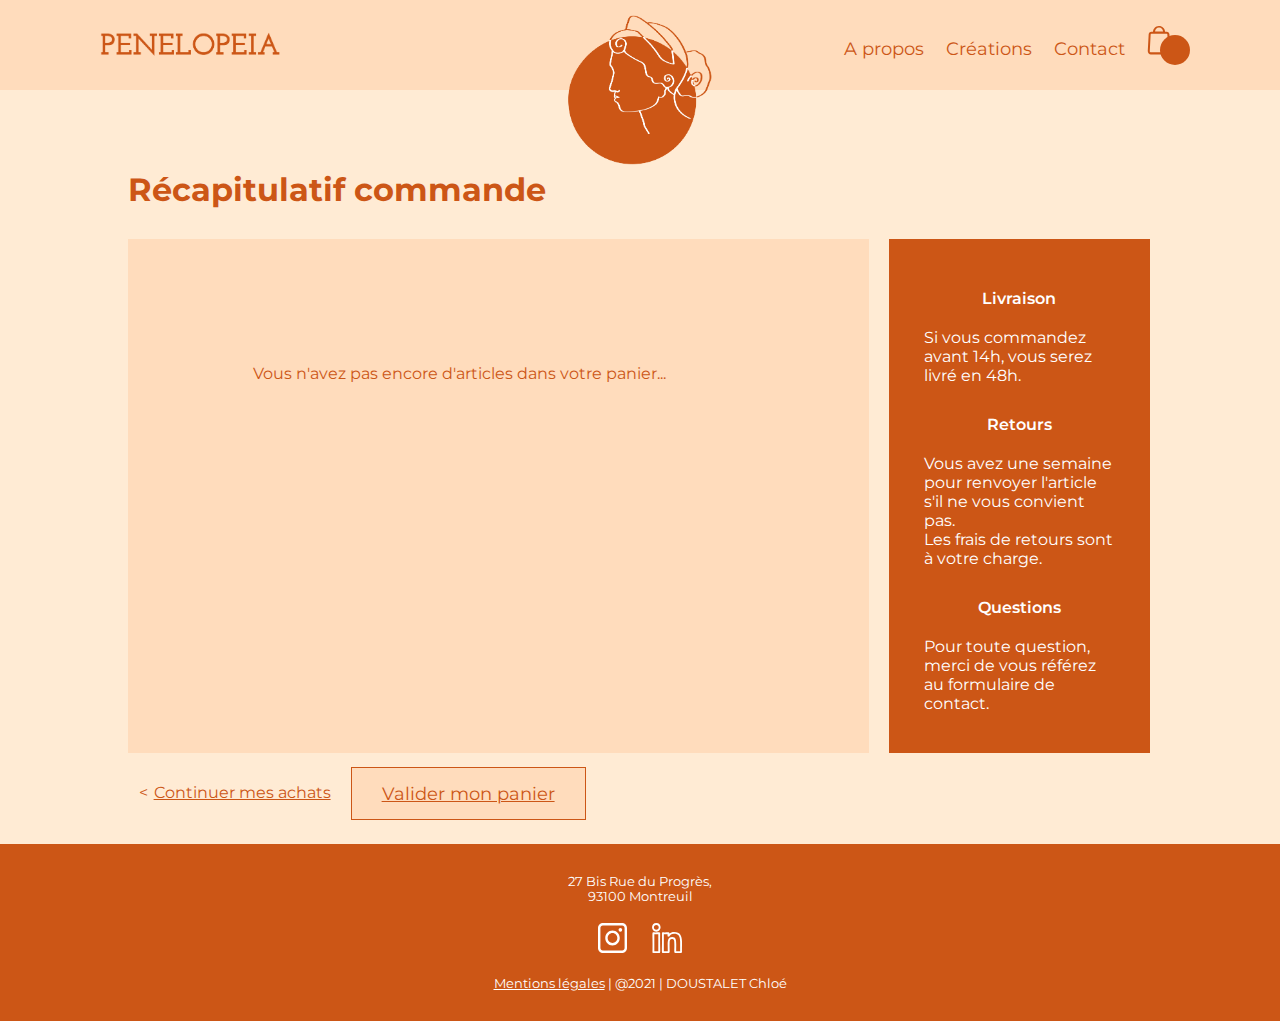
<file: Penelopeia/panier.html>
<!doctype html>
<html lang="fr">
<head>
  <meta charset="utf-8">
  <title>Panier</title>
  <link rel="stylesheet" href="style.css">
  <link rel="stylesheet" href="panier.css">
  <!--<script src="script.js"></script>-->  
</head>

<body>
    <header>
        <a href="index.html"><img id="logo_titre" src="images/banniere_logo_penelopeia.png" alt="banniere_logo_penelopeia"></a>
        <a href="index.html"><img id="logo" src="images/logo_sanstypo.png" alt="logo"></a>
        <ul id="menu">
            <li><a class="lien" href="apropos.html">A propos</a></li>
            <li><a class="lien" href="creations.html">Créations</a></li>
            <li><a class="lien" href="contact.html">Contact</a></li>
            <li><a href="panier.html"><img id="basket" src="images/basket_icon.svg">
                <div><span id="nb">0</span></div></a>
            </li>
            <li><img id="menu_hamburger" src="images/menu.svg"></li>
        </ul>
    </header>
    <main> 
        <section>
            <h1>Récapitulatif commande</h1>
            <article id="ajout">
                <p id="no_product">Vous n'avez pas encore d'articles dans votre panier...</p>
            </article>
            <aside>
                <p class="title">Livraison</p>
                <p> Si vous commandez avant 14h, vous serez livré en 48h.</p>
                <p class="title">Retours</p>
                <p>Vous avez une semaine pour renvoyer l'article s'il ne vous convient pas. <br>
                Les frais de retours sont à votre charge.</p>
                <p class="title">Questions</p>
                <p>Pour toute question, merci de vous référez au formulaire de contact.</p>
            </aside>
        </section>
        <section id="boutons">
            <div>
                <a id="return" href="creations.html">Continuer mes achats</a>
            </div>
            <div>
                <a class="button_p" href="validation_panier.html">Valider mon panier</a>
            </div>
        </section>
    </main>
    <script>
        /* Permet de récupérer le nombre d'articles dans le panier*/
        var articles_panier = localStorage.getItem("nb_article");
        nb.innerHTML = articles_panier;

        /* Afficher les objets dans le panier */
        function affichage_panier(){
            if (articles_panier > 0){
                var i = 0;
                var afficher = document.getElementById("ajout");
                afficher.innerHTML = " ";
                while (i < articles_panier ){
                    i++;
                    var ajout_produit = localStorage.getItem("article"+i);
                    if (ajout_produit !== null){
                        afficher.innerHTML += ajout_produit;
                    }
                }
                var prix_final = localStorage.getItem("prix total");
                afficher.innerHTML += "<div id='prix'> Prix total : " + prix_final + "€ <div>";   
            };
        };
        affichage_panier();

        for(let i = 0; i < localStorage.length; i++){
                console.log(localStorage.key(i));
        };

        /* Permet de supprimer un article du panier */
        function supression_panier(id){
            /* supprimer l'affichage du produit sur la page */
            localStorage.removeItem("article"+id);
            var afficher = document.getElementById("ajout");
            afficher.innerHTML = " ";
            for(let i = 0; i < localStorage.length; i++){
                var ajout_produit = localStorage.getItem("article"+i);
                if (ajout_produit !== null){
                    afficher.innerHTML += ajout_produit;
                }
            };
            /* Calcul nouveau prix */
            var req = new XMLHttpRequest();
            req.open('GET', 'produits.json',true);
            req.onload = function(){
                var jsondata3 = JSON.parse(this.response);
                var prix_produit = jsondata3[id].unit_price;
                var ancienprix = localStorage.getItem("prix total");
                var nouveauprix = parseInt(ancienprix) - parseInt(prix_produit);
                localStorage.setItem("prix total",nouveauprix);
                var prix_final = localStorage.getItem("prix total");
                afficher.innerHTML += "<div id='prix'> Prix total : " + prix_final + "€ <div>";   
            };
            req.send();
            /* Mettre l'icone panier à jour */
            var articles_panier = localStorage.getItem("nb_article");
            articles_panier = parseInt(articles_panier) - 1;
            nb.innerHTML = articles_panier;
            localStorage.setItem("nb_article",articles_panier);
        };

        /* rajoute 1 en quantité au produit */
        function ajoutquantite(id){
            var quantite = localStorage.getItem("quantite"+id);
            console.log(quantite);
            if (quantite < 10){
                /* nouveau calcul */
                var new_quantite = parseInt(quantite) + 1;
                localStorage.setItem("quantite"+id, new_quantite);
                var quantite2 = localStorage.getItem("quantite"+id);
                console.log(new_quantite);
                console.log(quantite2);
                /* mise à jour produit */
                var req = new XMLHttpRequest();
                req.open('GET', 'produits.json',true);
                req.onload = function(){
                    var jsondata = JSON.parse(this.response);
                    var id_produit = jsondata[id].id;
                    var product = "<div class='produit_panier'> <img src='images/croix.svg' onclick='supression_panier(" + id_produit + ")'> <h3>" + jsondata[id].name + "</h3> <p>" + jsondata[id].unit_price + "€</p><p> Quantité : " + quantite2 + " </p><p id='plus' onclick='ajoutquantite(" + id_produit + ")'> + </p> <p id='moins' onclick='retraitquantite(" + id_produit + ")'> - </p></div>";
                    localStorage.setItem("article"+id_produit, product);
                };
                req.send();
                affichage_panier();
            }
        }

        /* enlève 1 en quantité au produit */
        function retraitquantite(id){
            var quantite = localStorage.getItem("quantite"+id);
            if (quantite > 1){
                /* nouveau calcul */
                var new_quantite = parseInt(quantite) - 1;
                localStorage.setItem("quantite"+id, new_quantite);
                console.log(new_quantite);
                /* mise à jour produit */
                var req = new XMLHttpRequest();
                req.open('GET', 'produits.json',true);
                req.onload = function(){
                    var jsondata = JSON.parse(this.response);
                    var id_produit = jsondata[id].id;
                    var product = "<div class='produit_panier'> <img src='images/croix.svg' onclick='supression_panier(" + id_produit + ")'> <h3>" + jsondata[id].name + "</h3> <p>" + jsondata[id].unit_price + "€</p><p> Quantité : " + new_quantite + " </p><p id='plus' onclick='ajoutquantite(" + id_produit + ")'> + </p> <p id='moins' onclick='retraitquantite(" + id_produit + ")'> - </p></div>";
                    localStorage.setItem("article"+id_produit, product);
                };
                req.send();
                affichage_panier();
            }
        }
    </script>
    <footer>
        <p> 27 Bis Rue du Progrès,
            <br> 93100 Montreuil
        </p>
        <br>
        <div id="social">
            <a href="https://www.instagram.com/explore/tags/broderie/?hl=fr" target="_blank"><img src="images/instagram.svg"></a>
            <a href="https://www.linkedin.com/in/chloe-doustalet/" target="_blank"><img src="images/linkedin.svg"></a>
        </div>
        <br> 
        <p><a href="https://fr.wikipedia.org/wiki/Mentions_légales">Mentions légales</a> |  @2021  | DOUSTALET Chloé</p>
    </footer>
</body>

</html>
</file>
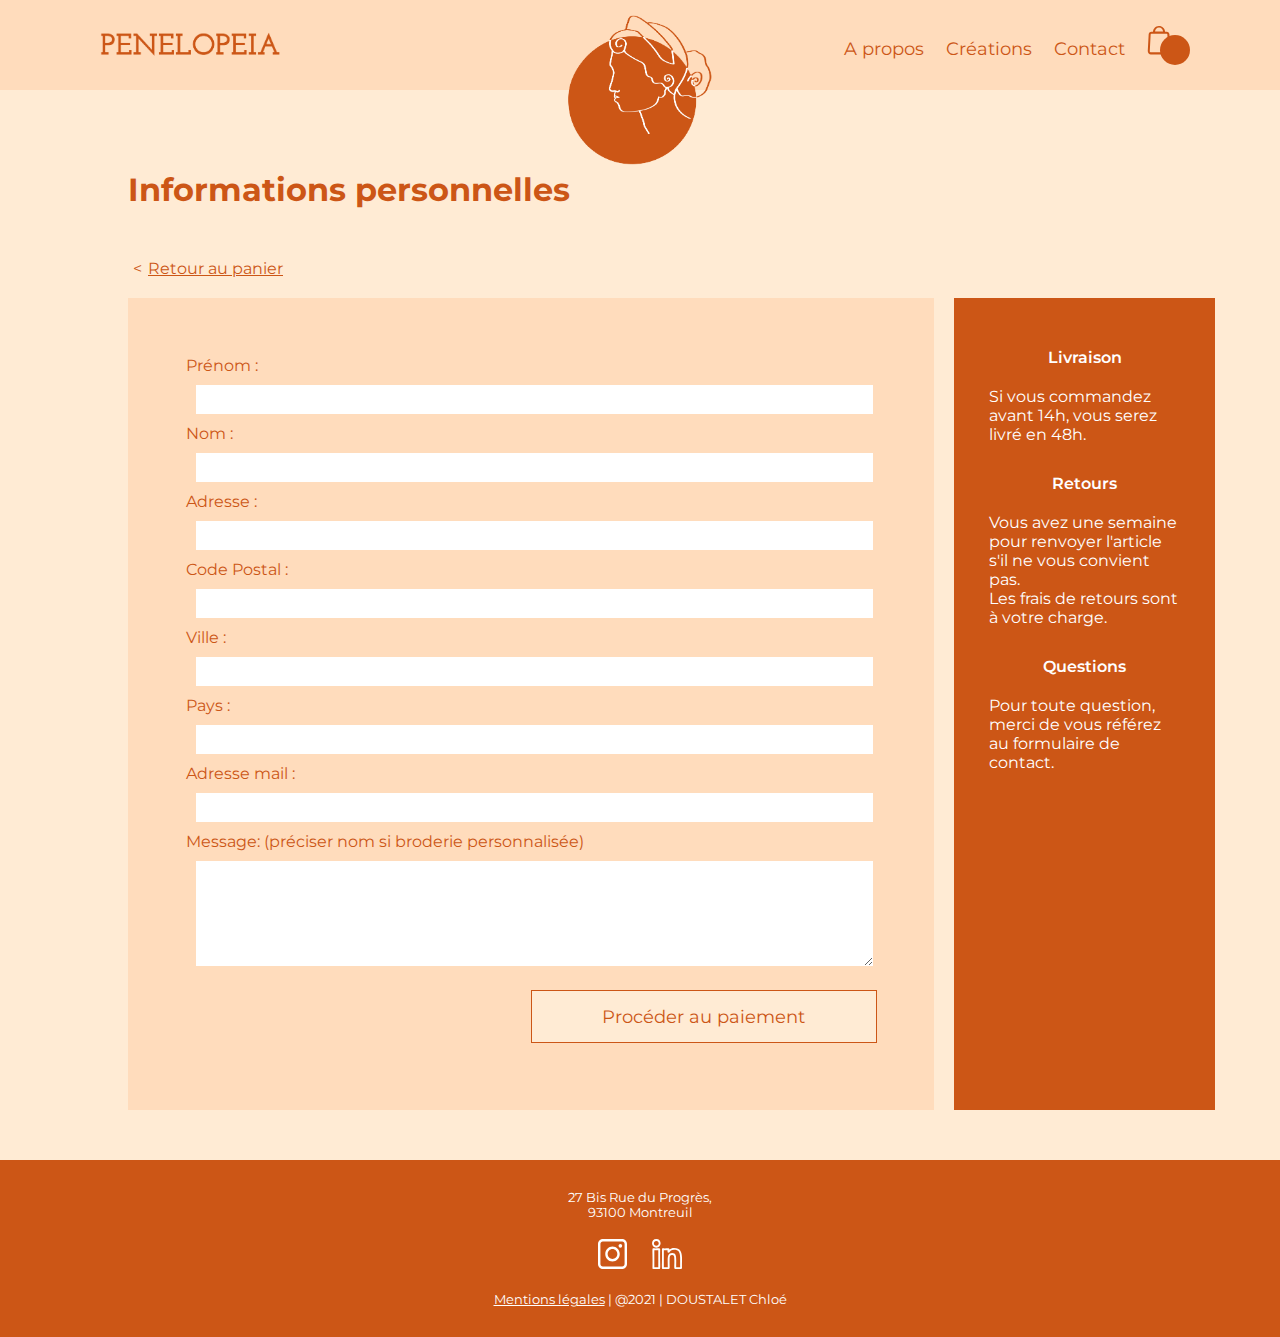
<file: Penelopeia/validation_panier.html>
<!doctype html>
<html lang="fr">
<head>
  <meta charset="utf-8">
  <title>Panier</title>
  <link rel="stylesheet" href="style.css">
  <link rel="stylesheet" href="panier.css">
  <link rel="stylesheet" href="validation_panier.css">
  <!--<script src="script.js"></script>-->  
</head>

<body>
    <header>
        <a href="index.html"><img id="logo_titre" src="images/banniere_logo_penelopeia.png" alt="banniere_logo_penelopeia"></a>
        <a href="index.html"><img id="logo" src="images/logo_sanstypo.png" alt="logo"></a>
        <ul id="menu">
            <li><a class="lien" href="apropos.html">A propos</a></li>
            <li><a class="lien" href="creations.html">Créations</a></li>
            <li><a class="lien" href="contact.html">Contact</a></li>
            <li><a href="panier.html"><img id="basket" src="images/basket_icon.svg">
                <div><span id="nb">0</span></div></a>
            </li>
            <li><img id="menu_hamburger" src="images/menu.svg"></li>
        </ul>
    </header>
    <main> 
        <section>
            <h1>Informations personnelles</h1>
            <div>
                <a id="return" href="panier.html">Retour au panier</a>
            </div>
            <article>
                <form method="post">
                    <label for = "prenom"> Prénom : </label>
                    <br/>
                    <input type="text" name="prenom" value=""/>
                    <br/>
                    <label for = "nom"> Nom : </label>
                    <br/>
                    <input type="text" name="nom" value=""/>
                    <br/>
                    <label for = "adresse"> Adresse : </label>
                    <br/>
                    <input type="text" name="adresse" value=""/>
                    <br/>
                    <label for = "CP"> Code Postal : </label>
                    <br/>
                    <input type="number" name="CP" value=""/>
                    <br/>
                    <label for = "ville"> Ville : </label>
                    <br/>
                    <input type="text" name="ville" value=""/>
                    <br/>
                    <label for = "pays"> Pays : </label>
                    <br/>
                    <input type="text" name="pays" value=""/>
                    <br/>
                    <label for = "email"> Adresse mail : </label>
                    <br/>
                    <input type="email" name="email" required value=""/>
                    <br/>
                    <label for = "message"> Message: (préciser nom si broderie personnalisée) </label>
                    <br/>
                    <textarea name="message" required value="" rows="5" cols="3">
                    </textarea>
                    <br/>
                    <input type="submit" class="button_p" formaction="envoi_formulaire.json" value="Procéder au paiement"/>
                </form>
            </article>
            <aside>
                <p class="title">Livraison</p>
                <p> Si vous commandez avant 14h, vous serez livré en 48h.</p>
                <p class="title">Retours</p>
                <p>Vous avez une semaine pour renvoyer l'article s'il ne vous convient pas. <br>
                Les frais de retours sont à votre charge.</p>
                <p class="title">Questions</p>
                <p>Pour toute question, merci de vous référez au formulaire de contact.</p>
            </aside>
        </section>
    </main>
    <script>
        /* Permet de récupérer le nombre d'articles dans le panier*/
        var articles_panier = localStorage.getItem("nb_article");
        nb.innerHTML = articles_panier;
    </script>
    <footer>
        <p> 27 Bis Rue du Progrès,
            <br> 93100 Montreuil
        </p>
        <br>
        <div id="social">
            <a href="https://www.instagram.com/explore/tags/broderie/?hl=fr" target="_blank"><img src="images/instagram.svg"></a>
            <a href="https://www.linkedin.com/in/chloe-doustalet/" target="_blank"><img src="images/linkedin.svg"></a>
        </div>
        <br> 
        <p><a href="https://fr.wikipedia.org/wiki/Mentions_légales">Mentions légales</a> |  @2021  | DOUSTALET Chloé</p>
    </footer>
</body>

</html>
</file>
<file: Penelopeia/style.css>
@import url('https://fonts.googleapis.com/css2?family=Montserrat:ital,wght@0,400;0,700;1,400&display=swap');

:root{
    --color_logo: #CC5616;
    --color_background: #FFEBD4;
    --color_header: #ffdcbc;
    --color_textenoir: #101010;
}

*{
    color : var(--color_logo);
    font-family: Montserrat, Geneva, sans-serif;
    margin: 0;
    padding: 0;
}

/* HEADER */
header{
    height: 90px;
    background-color: var(--color_header);
    position: relative;
    z-index: 2;
}

#logo{
    height: 200px;
    position: absolute;
    left: 50%;
    transform: translate(-50%);
    top: -10px;
}

/* icone panier */
#basket{
    height: 30px;
    width: auto;
    position: relative;
}


@media screen and (max-width: 719px) { 
    #logo_titre{
        width: 170px;
        height: auto;
        top : 30px; 
        left : 4%;
        position: absolute;
    }
    /* MENU */
    #menu {
        list-style-type: none;
        position: absolute;
        right: 7%;
        top: 25px;
        padding: 10px;
    }

    #menu li{
        display: inline;
        padding: 5px;
        font-size: 1.1em;
    }
    #menu li a{
        padding: 4px;
        text-decoration: none;
    }

    #menu li a:hover{
        text-decoration: underline;
    }

    .lien{
        display: none;
    }

    #menu_hamburger{
        width: 40px;
    }

    /*icone panier*/
    #menu span{
        color: white;
        position: absolute;
        left: 9px;
        top: 4px;
    }
    
    #menu div{
        background-color: var(--color_logo);
        width: 30px;
        height: 30px;
        border-radius: 20px;
        position: absolute;
        top: 20px;
        left: 30px;
    }
     
}

@media screen and (min-width: 720px) { 
    #logo_titre{
        width: 200px;
        height: auto;
        top : 25px; 
        left : 7%;
        position: absolute;
    }
    /* MENU */
    #menu{
        list-style-type: none;
        position: absolute;
        right: 7%;
        top: 25px;
    }
    #menu li{
        display: inline;
        padding: 5px;
        font-size: 1.1em;
    }
    #menu li a{
        padding: 4px;
        text-decoration: none;
    }
    #menu li a:hover{
        text-decoration: underline;
    }
    
    #menu div{
        background-color: var(--color_logo);
        width: 30px;
        height: 30px;
        border-radius: 20px;
        position: absolute;
        top: 10px;
        right: -12px;
    }

    #menu_hamburger, #croix_menu{
        display: none;
    }

    /*icone panier*/
    #menu span{
        color: white;
        position: absolute;
        left: 9px;
        top: 4px;
    }
    
    #menu div{
        background-color: var(--color_logo);
        width: 30px;
        height: 30px;
        border-radius: 20px;
        position: absolute;
        top: 10px;
        right: 0px;
    }
     
}

/* FOOTER */ 
footer{
    background-color: var(--color_logo);
    padding: 30px;
}
/*.too_short{
    position: absolute;
    bottom: 0;
}*/
footer p{
    color : white;
    text-align: center;
    font-size: 0.8em;
}
footer a{
    color: white;
}
footer img{
    height: 30px;
    width: auto;
}
#social{
    display: flex;
    align-items: center;
    justify-content: center;
    column-gap: 25px;
    margin-left: 40%;
    margin-right: 40%;
}

/* CORPS DE PAGE*/
body{
    background-color : var(--color_background);
}
h1{
    font-size: 2em;
    margin-bottom: 10px;
}
h2{
    font-size: 1.8em;
    margin-bottom: 10px;
}
h3{
    font-size: 1.6em;
    margin-top: 10px;
}
p{
    font-size: 1em;
}
.button_p{
    color : var(--color_logo);
    border : solid 1px var(--color_logo);
    padding: 15px 30px;
    background-color: var(--color_header);
    font-size: 1.1em;
    position: absolute;
    left: 50%;
    transform: translate(-50%);
}
.button_p:hover{
    color : var(--color_header);
    border : none;
    background-color: var(--color_logo);
}
</file>
<file: Penelopeia/panier.css>
h1{
    width: 100%;
    margin-bottom: 30px;
    padding-top: 80px;
}

h3{
    font-size: 1em;
    margin: 0;
}

aside p{
    color: white;
    padding: 10px 20px;
}

#no_product{
    padding: 100px;
}

.title{
    font-weight: 600;
    text-align: center;
    padding-top: 20px;
}

#return{
    position: relative;
    padding-top: 20px;
}

#return::before {
    content: "< ";
    position: absolute;
    left: -15px;
    top: 20px;
}

section .button_p{
    position: inherit;
    transform: none;
}

.produit_panier img{
    width: 20px;
    height: auto;
}

#prix{
    padding: 30px;
    text-align: right;
    margin-right: 6%;
    margin-bottom: 10px;
    font-size: 1.3em;
}

#plus{
    font-weight: 900;
    font-size: 1.4em;
    margin-top: -5px;
    cursor:  pointer;
}
#moins{
    font-weight: 900;
    font-size: 1.4em;
    margin-top: -5px;
    cursor:  pointer;
}

@media screen and (max-width: 719px) {
    section{
        display: flex;
        flex-wrap: wrap;
        column-gap: 20px;
        margin: 10%;
    }

    article{
        width: 100%;
        height: auto;
        background-color: var(--color_header);
        padding: 25px;
    }
    
    aside{
        width: 100%;
        height: auto;
        background-color: var(--color_logo);
        padding: 30px 15px;
    }

    .produit_panier{
        display: flex;
        flex-wrap: wrap;
        justify-content: space-around;
        padding: 10% 15%;
        border-bottom: solid 1px ;
        margin: 2%;
        row-gap: 15px;
    }
    
    #boutons div{
        width: 100%;
        padding: 20px;
        margin-left : 15%;
    }

    a, .button_p{
        font-size: 1.2em;
    }
}

@media screen and (min-width: 720px) { 
    section{
        display: flex;
        flex-wrap: wrap;
        column-gap: 20px;
        margin-left: 10%;
    }

    article{
        width: 60%;
        height: auto;
        background-color: var(--color_header);
        padding: 25px;
    }
    
    aside{
        width: 20%;
        height: auto;
        background-color: var(--color_logo);
        padding: 30px 15px;
    }

    .produit_panier{
        display: flex;
        flex-wrap: wrap;
        justify-content: space-between;
        padding: 3% 10%;
        border-bottom: solid 1px ;
        margin: 0 5%;
    } 

    #boutons{
        margin: 30px 0 40px 12%;
    }
}
</file>
<file: Penelopeia/validation_panier.css>
article{
    padding: 5%;
}

article select{
    padding-left: 10px;
    width: 250px;
}

section div{
    width: 100%;
    padding: 20px;
}

section{
    margin-bottom: 50px;
}


@media screen and (max-width: 719px) {

    .button_p{
        width: 80%;
        background-color: var(--color_background);
    }

    article input,textarea{
        width: 90%;
    }

    article button, input, select, textarea {
        font-family : inherit;
        font-size : 100%;
        margin: 20px;
        padding-top: 5px;
        padding-bottom: 5px;
        border: 0;
        color: var(--color_textenoir);
    } 

    label{
        margin: 20px;
    }

}

@media screen and (min-width: 720px) {

    .button_p{
        width: 50%;
        background-color: var(--color_background);
        margin-left: 50%;
    }

    article input,textarea{
        width: 98%;
    }

    article button, input, select, textarea {
        font-family : inherit;
        font-size : 100%;
        margin: 10px;
        padding-top: 5px;
        padding-bottom: 5px;
        border: 0;
        color: var(--color_textenoir);
    } 

}
</file>
